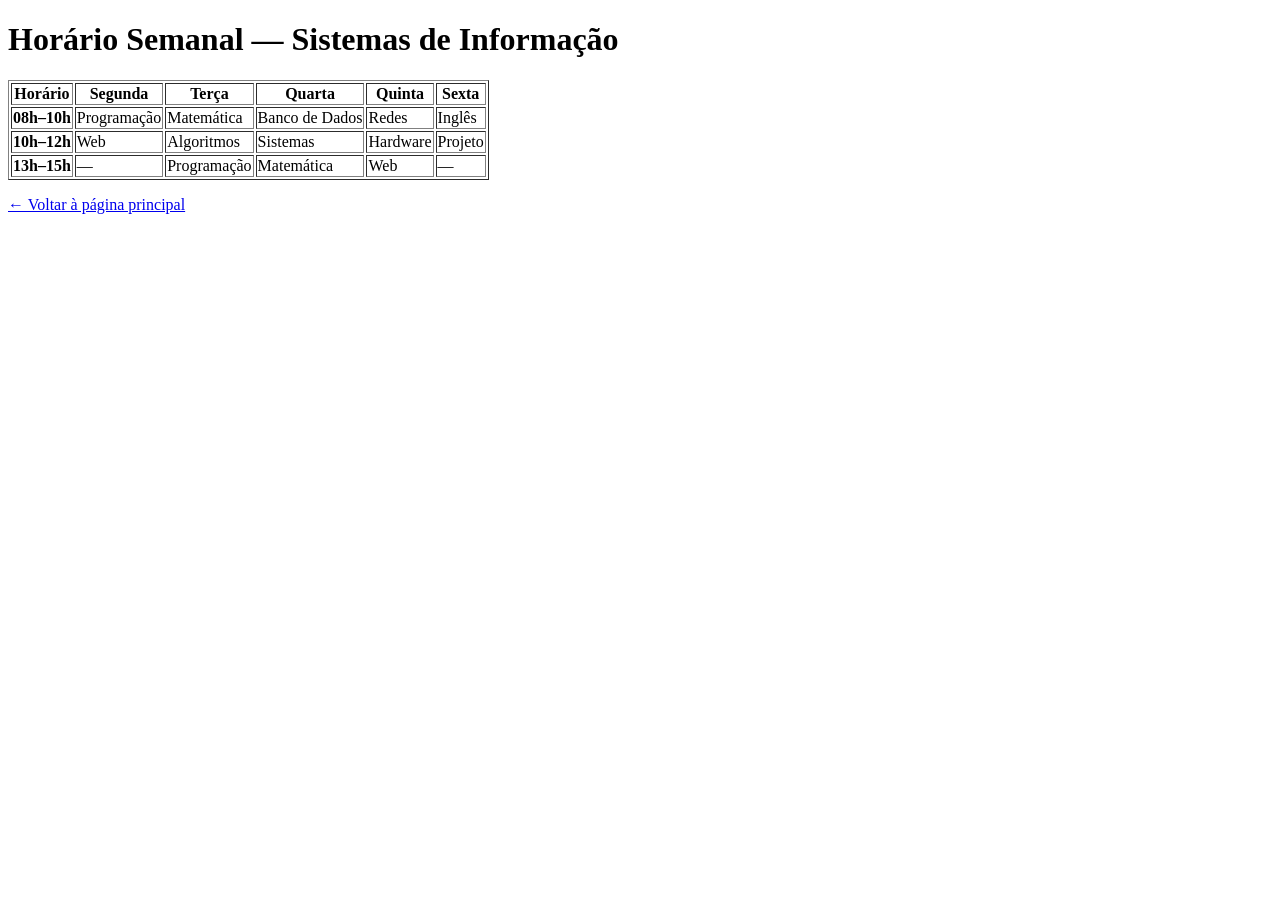
<file: cap04/at01.html>
<!DOCTYPE html>
<html lang="pt-BR">
<head>
  <meta charset="UTF-8">
  <title>Horário Semanal — Cap. 4 / Ativ. 1</title>
</head>
<body>

  <h1>Horário Semanal — Sistemas de Informação</h1>

  <table border="1">
    <tr>
      <th>Horário</th>
      <th>Segunda</th>
      <th>Terça</th>
      <th>Quarta</th>
      <th>Quinta</th>
      <th>Sexta</th>
    </tr>

    <tr>
      <th>08h–10h</th>
      <td>Programação</td>
      <td>Matemática</td>
      <td>Banco de Dados</td>
      <td>Redes</td>
      <td>Inglês</td>
    </tr>

    <tr>
      <th>10h–12h</th>
      <td>Web</td>
      <td>Algoritmos</td>
      <td>Sistemas</td>
      <td>Hardware</td>
      <td>Projeto</td>
    </tr>

    <tr>
      <th>13h–15h</th>
      <td>—</td>
      <td>Programação</td>
      <td>Matemática</td>
      <td>Web</td>
      <td>—</td>
    </tr>
  </table>

  <p><a href="../index.html">← Voltar à página principal</a></p>

</body>
</html>
</file>
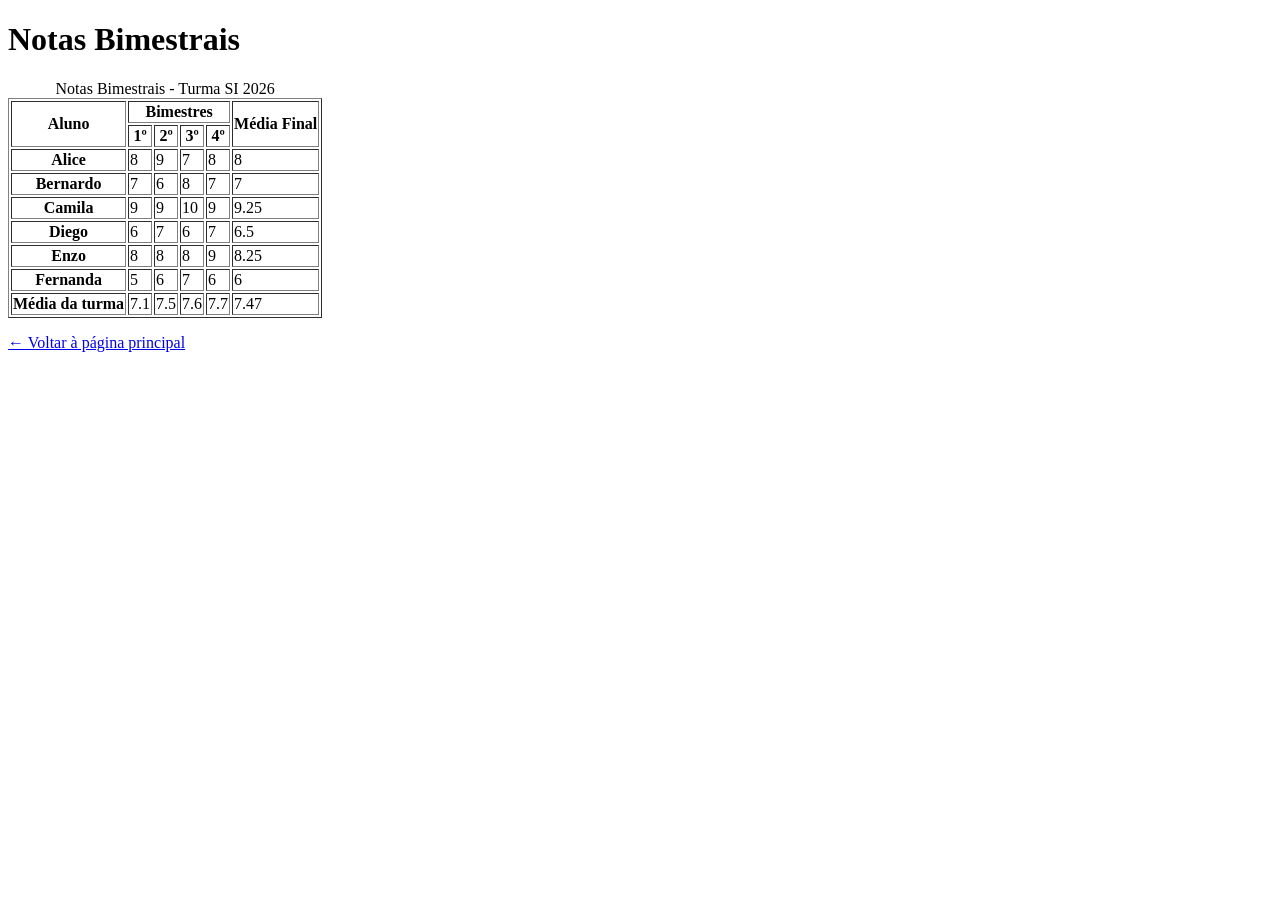
<file: cap04/at02.html>
<!DOCTYPE html>
<html lang="pt-BR">
<head>
  <meta charset="UTF-8">
  <title>Notas Bimestrais — Cap. 4 / Ativ. 2</title>
</head>
<body>

  <h1>Notas Bimestrais</h1>

  <table border="1">
    <caption>Notas Bimestrais - Turma SI 2026</caption>

    <thead>
      <tr>
        <th rowspan="2">Aluno</th>
        <th colspan="4">Bimestres</th>
        <th rowspan="2">Média Final</th>
      </tr>
      <tr>
        <th>1º</th>
        <th>2º</th>
        <th>3º</th>
        <th>4º</th>
      </tr>
    </thead>

    <tbody>
      <tr>
        <th>Alice</th>
        <td>8</td><td>9</td><td>7</td><td>8</td><td>8</td>
      </tr>
      <tr>
        <th>Bernardo</th>
        <td>7</td><td>6</td><td>8</td><td>7</td><td>7</td>
      </tr>
      <tr>
        <th>Camila</th>
        <td>9</td><td>9</td><td>10</td><td>9</td><td>9.25</td>
      </tr>
      <tr>
        <th>Diego</th>
        <td>6</td><td>7</td><td>6</td><td>7</td><td>6.5</td>
      </tr>
      <tr>
        <th>Enzo</th>
        <td>8</td><td>8</td><td>8</td><td>9</td><td>8.25</td>
      </tr>
      <tr>
        <th>Fernanda</th>
        <td>5</td><td>6</td><td>7</td><td>6</td><td>6</td>
      </tr>
    </tbody>

    <tfoot>
      <tr>
        <th>Média da turma</th>
        <td>7.1</td>
        <td>7.5</td>
        <td>7.6</td>
        <td>7.7</td>
        <td>7.47</td>
      </tr>
    </tfoot>
  </table>

  <p><a href="../index.html">← Voltar à página principal</a></p>

</body>
</html>
</file>
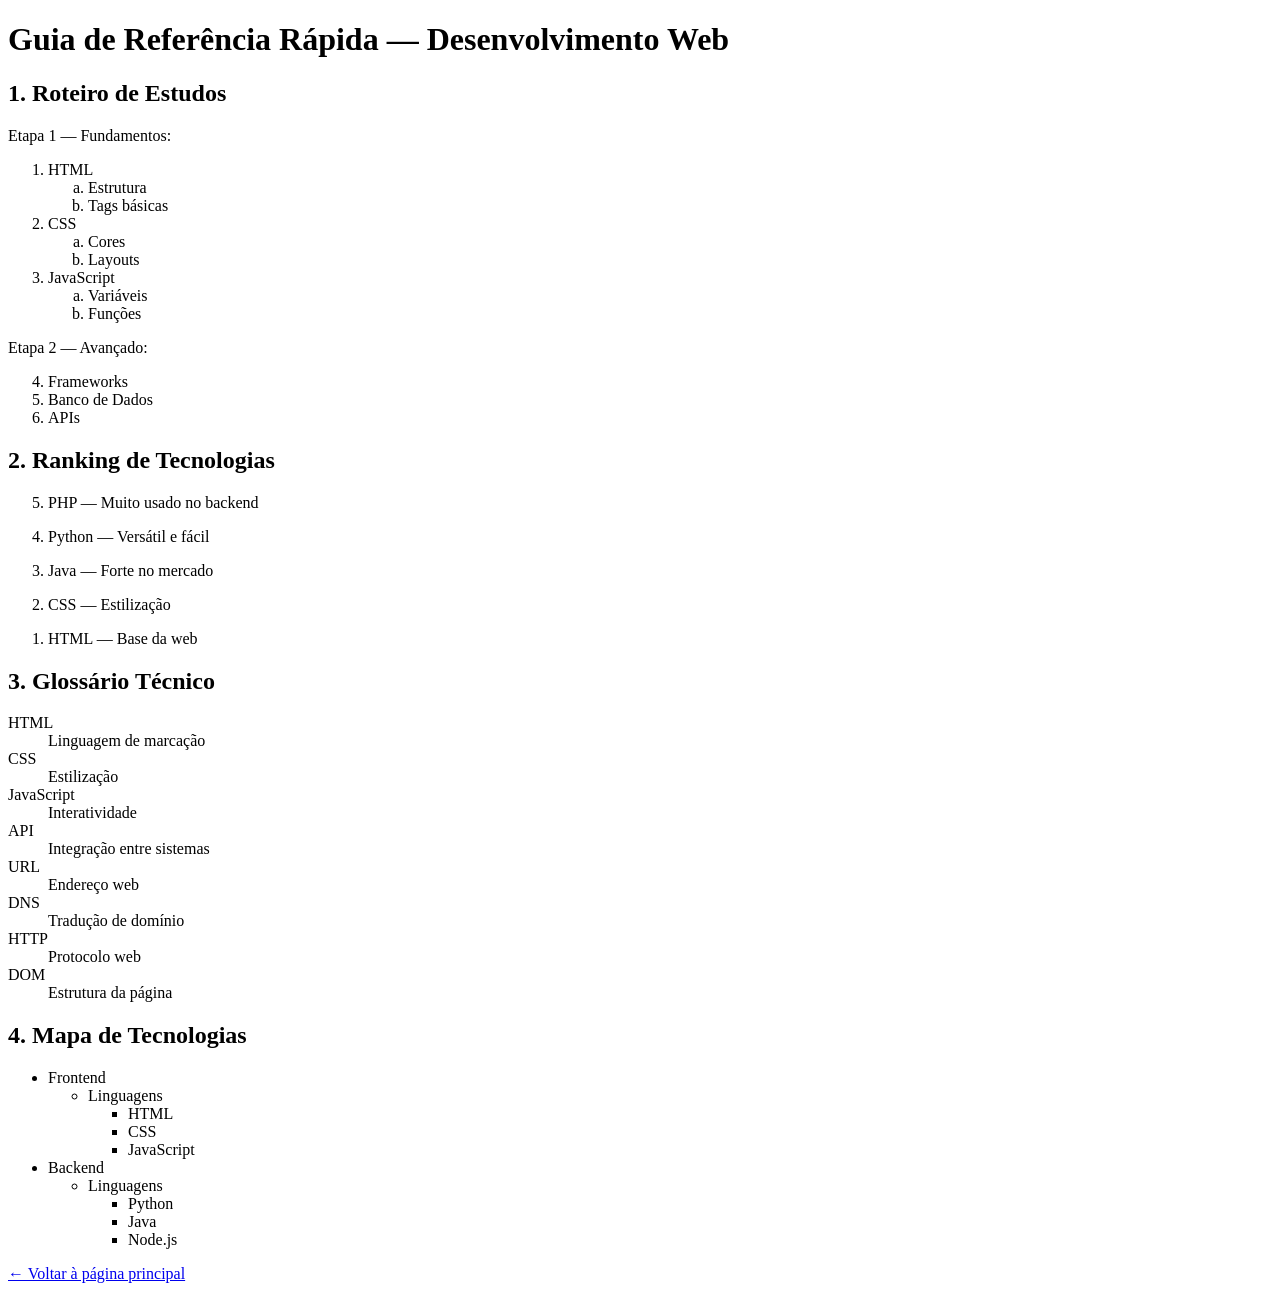
<file: cap04/at03.html>
<!DOCTYPE html>
<html lang="pt-BR">
<head>
  <meta charset="UTF-8">
  <title>Listas Avançadas — Cap. 4 / Ativ. 3</title>
</head>
<body>

  <h1>Guia de Referência Rápida — Desenvolvimento Web</h1>

  <section>
    <h2>1. Roteiro de Estudos</h2>
    <p>Etapa 1 — Fundamentos:</p>
    <ol>
      <li>HTML
        <ol type="a">
          <li>Estrutura</li>
          <li>Tags básicas</li>
        </ol>
      </li>
      <li>CSS
        <ol type="a">
          <li>Cores</li>
          <li>Layouts</li>
        </ol>
      </li>
      <li>JavaScript
        <ol type="a">
          <li>Variáveis</li>
          <li>Funções</li>
        </ol>
      </li>
    </ol>

    <p>Etapa 2 — Avançado:</p>
    <ol start="4">
      <li>Frameworks</li>
      <li>Banco de Dados</li>
      <li>APIs</li>
    </ol>
  </section>

  <section>
    <h2>2. Ranking de Tecnologias</h2>
    <ol reversed>
      <li><p>PHP — Muito usado no backend</p></li>
      <li><p>Python — Versátil e fácil</p></li>
      <li><p>Java — Forte no mercado</p></li>
      <li><p>CSS — Estilização</p></li>
      <li><p>HTML — Base da web</p></li>
    </ol>
  </section>

  <section>
    <h2>3. Glossário Técnico</h2>
    <dl>
      <dt>HTML</dt>
      <dd>Linguagem de marcação</dd>

      <dt>CSS</dt>
      <dd>Estilização</dd>

      <dt>JavaScript</dt>
      <dd>Interatividade</dd>

      <dt>API</dt>
      <dd>Integração entre sistemas</dd>

      <dt>URL</dt>
      <dd>Endereço web</dd>

      <dt>DNS</dt>
      <dd>Tradução de domínio</dd>

      <dt>HTTP</dt>
      <dd>Protocolo web</dd>

      <dt>DOM</dt>
      <dd>Estrutura da página</dd>
    </dl>
  </section>

  <section>
    <h2>4. Mapa de Tecnologias</h2>
    <ul>
      <li>Frontend
        <ul>
          <li>Linguagens
            <ul>
              <li>HTML</li>
              <li>CSS</li>
              <li>JavaScript</li>
            </ul>
          </li>
        </ul>
      </li>
      <li>Backend
        <ul>
          <li>Linguagens
            <ul>
              <li>Python</li>
              <li>Java</li>
              <li>Node.js</li>
            </ul>
          </li>
        </ul>
      </li>
    </ul>
  </section>

  <p><a href="../index.html">← Voltar à página principal</a></p>

</body>
</html>
</file>
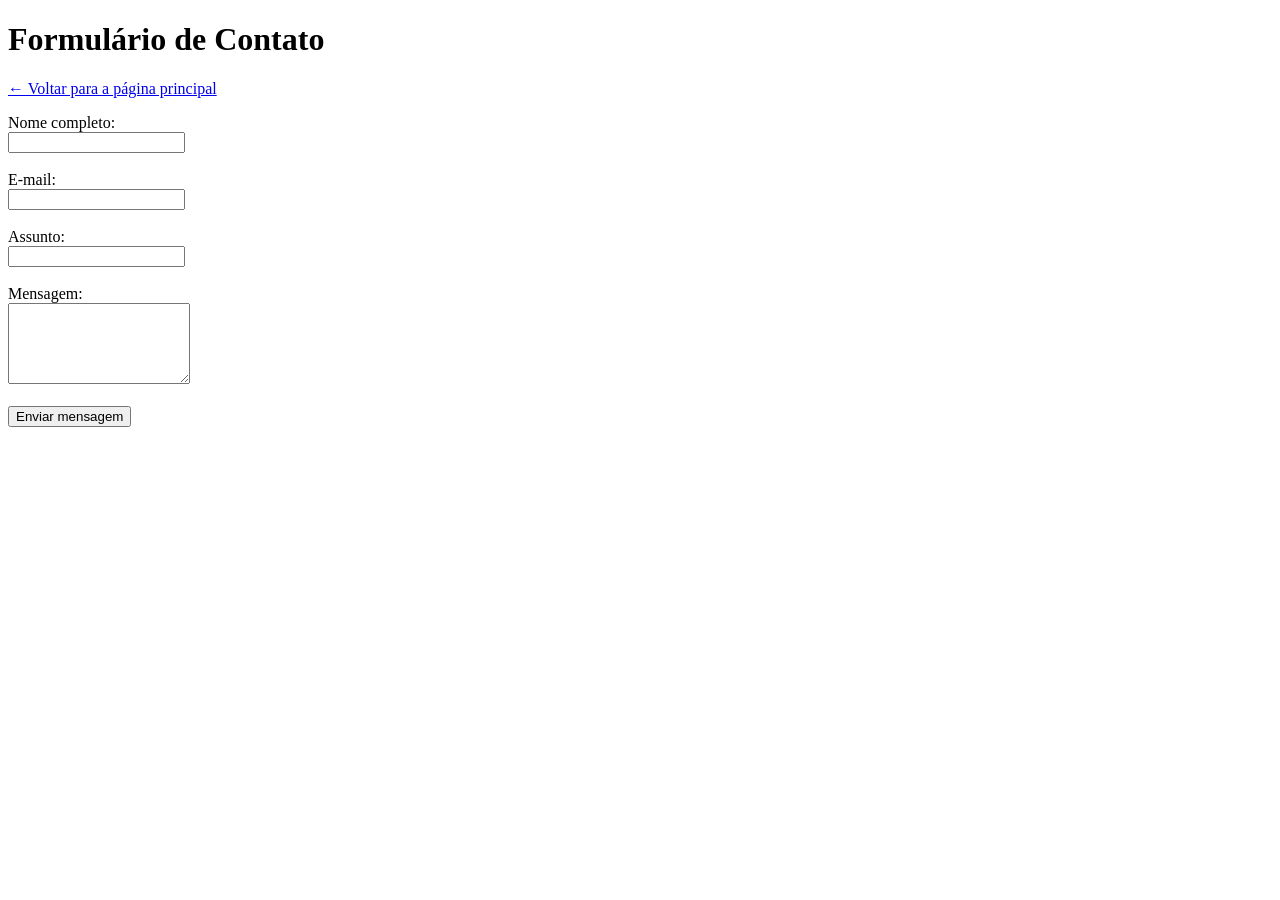
<file: cap05/at01.html>
<!DOCTYPE html>
<html lang="pt-BR">
<head>
  <meta charset="UTF-8" />
  <meta name="viewport" content="width=device-width, initial-scale=1.0" />
  <title>PWEB1 — Cap. 05 — AT01 — Formulário de Contato</title>
</head>
<body>

  <header>
    <h1>Formulário de Contato</h1>
    <p><a href="../index.html">← Voltar para a página principal</a></p>
  </header>

  <main>

    <form action="https://httpbin.org/get" method="get">

      <label for="nome">Nome completo:</label><br>
      <input type="text" id="nome" name="nome"><br><br>

      <label for="email">E-mail:</label><br>
      <input type="email" id="email" name="email"><br><br>

      <label for="assunto">Assunto:</label><br>
      <input type="text" id="assunto" name="assunto"><br><br>

      <label for="mensagem">Mensagem:</label><br>
      <textarea id="mensagem" name="mensagem" rows="5"></textarea><br><br>

      <button type="submit">Enviar mensagem</button>

    </form>

  </main>

</body>
</html>
</file>
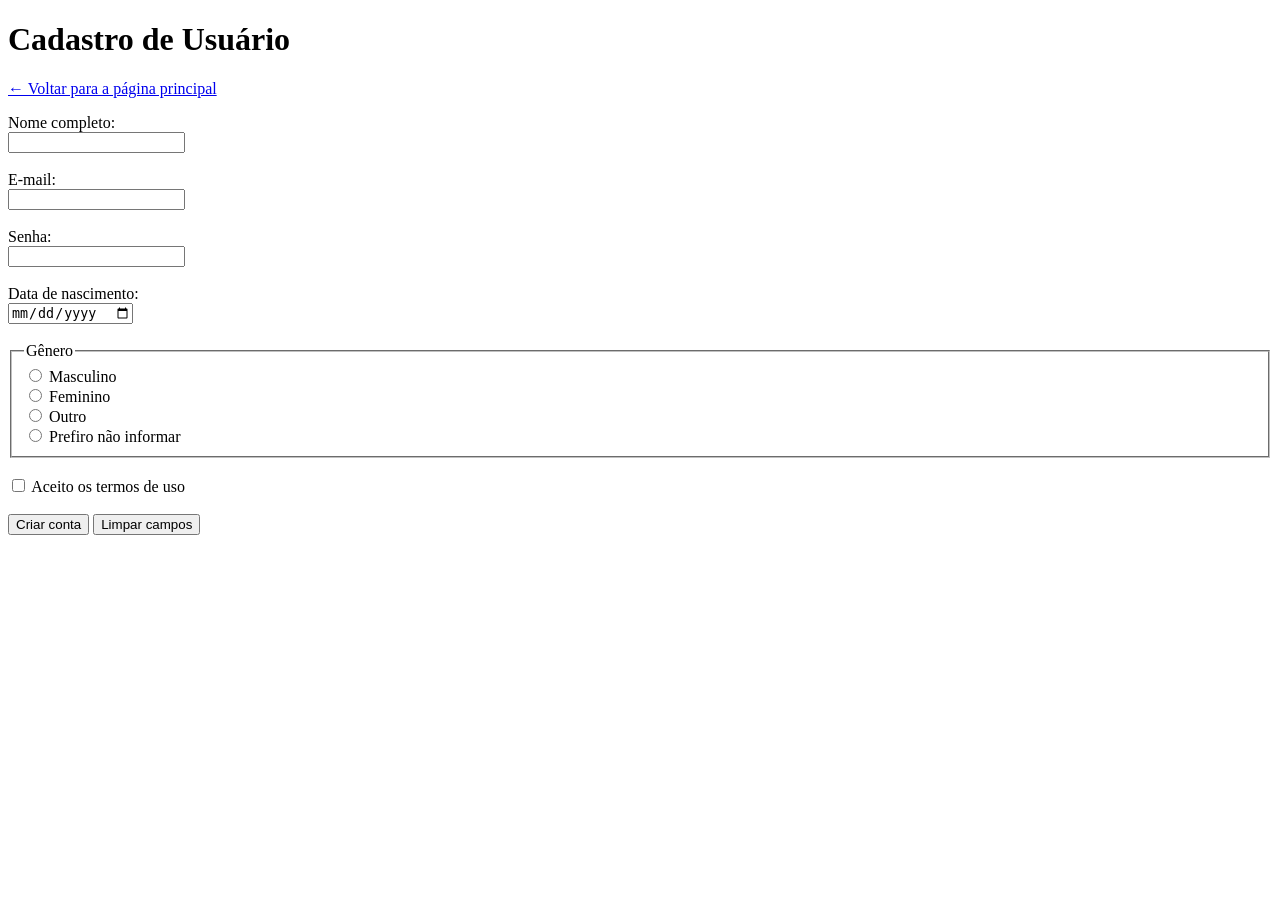
<file: cap05/at02.html>
<!DOCTYPE html>
<html lang="pt-BR">
<head>
  <meta charset="UTF-8" />
  <meta name="viewport" content="width=device-width, initial-scale=1.0" />
  <title>PWEB1 — Cap. 05 — AT02 — Cadastro de Usuário</title>
</head>
<body>

  <header>
    <h1>Cadastro de Usuário</h1>
    <p><a href="../index.html">← Voltar para a página principal</a></p>
  </header>

  <main>

    <form action="https://httpbin.org/post" method="post">

      <label for="nome">Nome completo:</label><br>
      <input type="text" id="nome" name="nome" required minlength="3"><br><br>

      <label for="email">E-mail:</label><br>
      <input type="email" id="email" name="email" required><br><br>

      <label for="senha">Senha:</label><br>
      <input type="password" id="senha" name="senha" required minlength="8"><br><br>

      <label for="nascimento">Data de nascimento:</label><br>
      <input type="date" id="nascimento" name="nascimento" required><br><br>

      <fieldset>
        <legend>Gênero</legend>

        <input type="radio" id="masculino" name="genero" value="masculino">
        <label for="masculino">Masculino</label><br>

        <input type="radio" id="feminino" name="genero" value="feminino">
        <label for="feminino">Feminino</label><br>

        <input type="radio" id="outro" name="genero" value="outro">
        <label for="outro">Outro</label><br>

        <input type="radio" id="nao" name="genero" value="prefiro_nao_informar">
        <label for="nao">Prefiro não informar</label>
      </fieldset>

      <br>

      <input type="checkbox" id="aceite" name="aceite" value="sim" required>
      <label for="aceite">Aceito os termos de uso</label>

      <br><br>

      <button type="submit">Criar conta</button>
      <button type="reset">Limpar campos</button>

    </form>

  </main>

</body>
</html>
</file>
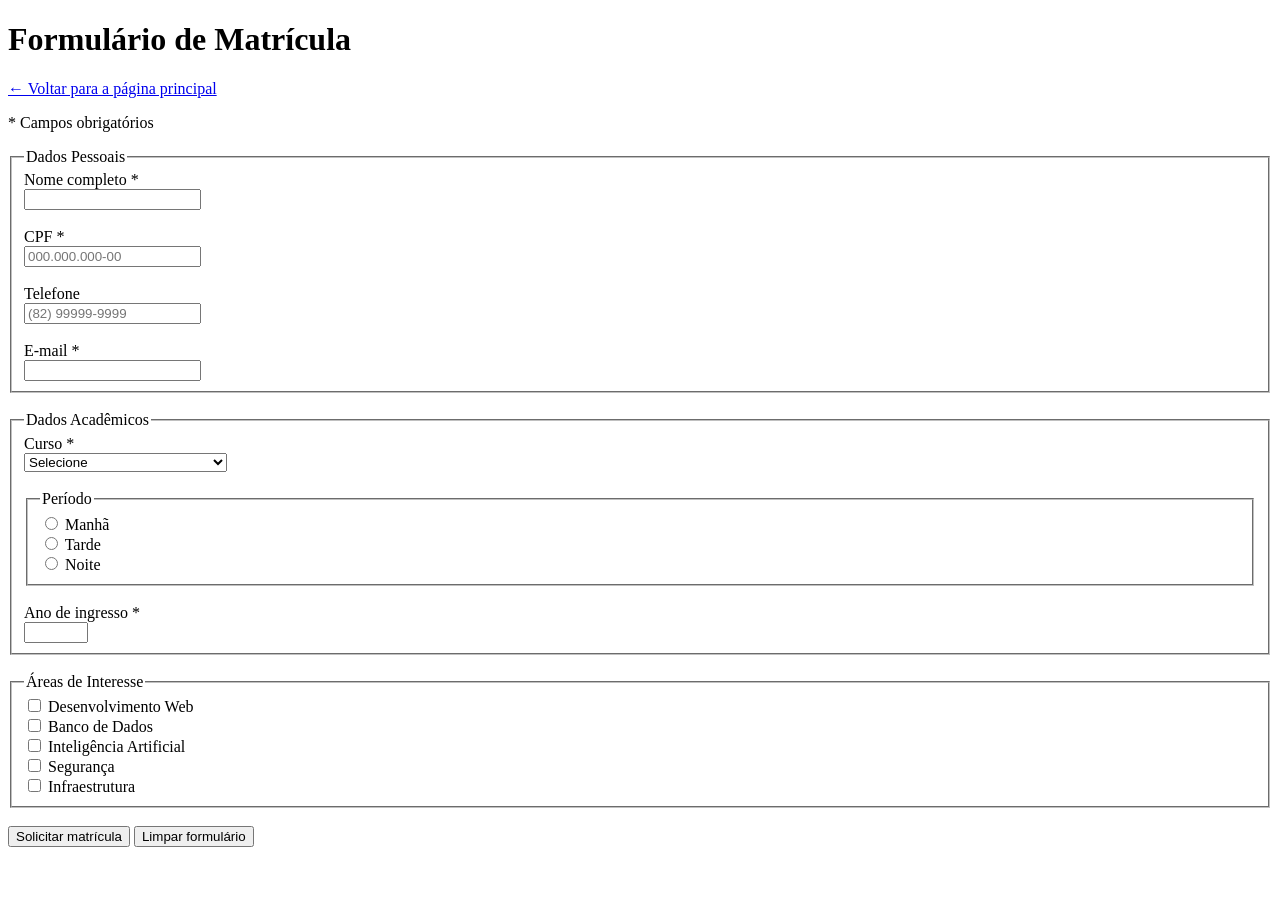
<file: cap05/at03.html>
<!DOCTYPE html>
<html lang="pt-BR">
<head>
  <meta charset="UTF-8" />
  <meta name="viewport" content="width=device-width, initial-scale=1.0" />
  <title>PWEB1 — Cap. 05 — AT03 — Matrícula</title>
</head>
<body>

  <header>
    <h1>Formulário de Matrícula</h1>
    <p><a href="../index.html">← Voltar para a página principal</a></p>
  </header>

  <main>

    <p>* Campos obrigatórios</p>

    <form action="https://httpbin.org/post" method="post">

      <!-- DADOS PESSOAIS -->
      <fieldset>
        <legend>Dados Pessoais</legend>

        <label for="nome">Nome completo *</label><br>
        <input type="text" id="nome" name="nome" required minlength="5"><br><br>

        <label for="cpf">CPF *</label><br>
        <input type="text" id="cpf" name="cpf"
          placeholder="000.000.000-00"
          pattern="\d{3}\.\d{3}\.\d{3}-\d{2}"
          title="CPF no formato 000.000.000-00"
          required><br><br>

        <label for="telefone">Telefone</label><br>
        <input type="tel" id="telefone" name="telefone"
          placeholder="(82) 99999-9999"><br><br>

        <label for="email">E-mail *</label><br>
        <input type="email" id="email" name="email" required>

      </fieldset>

      <br>

      <!-- DADOS ACADÊMICOS -->
      <fieldset>
        <legend>Dados Acadêmicos</legend>

        <label for="curso">Curso *</label><br>
        <select id="curso" name="curso" required>
          <option value="">Selecione</option>

          <optgroup label="Computação">
            <option>Sistemas de Informação</option>
            <option>Ciência da Computação</option>
            <option>Engenharia da Computação</option>
          </optgroup>

          <optgroup label="Gestão">
            <option>Administração</option>
            <option>Ciências Contábeis</option>
          </optgroup>
        </select>

        <br><br>

        <fieldset>
          <legend>Período</legend>

          <input type="radio" name="periodo" value="manha"> Manhã<br>
          <input type="radio" name="periodo" value="tarde"> Tarde<br>
          <input type="radio" name="periodo" value="noite"> Noite
        </fieldset>

        <br>

        <label for="ano">Ano de ingresso *</label><br>
        <input type="number" id="ano" name="ano_ingresso"
          min="2025" max="2030" required>

      </fieldset>

      <br>

      <!-- INTERESSES -->
      <fieldset>
        <legend>Áreas de Interesse</legend>

        <input type="checkbox" name="interesses[]" value="web"> Desenvolvimento Web<br>
        <input type="checkbox" name="interesses[]" value="bd"> Banco de Dados<br>
        <input type="checkbox" name="interesses[]" value="ia"> Inteligência Artificial<br>
        <input type="checkbox" name="interesses[]" value="seguranca"> Segurança<br>
        <input type="checkbox" name="interesses[]" value="infra"> Infraestrutura

      </fieldset>

      <br>

      <button type="submit">Solicitar matrícula</button>
      <button type="reset">Limpar formulário</button>

    </form>

  </main>

</body>
</html>
</file>
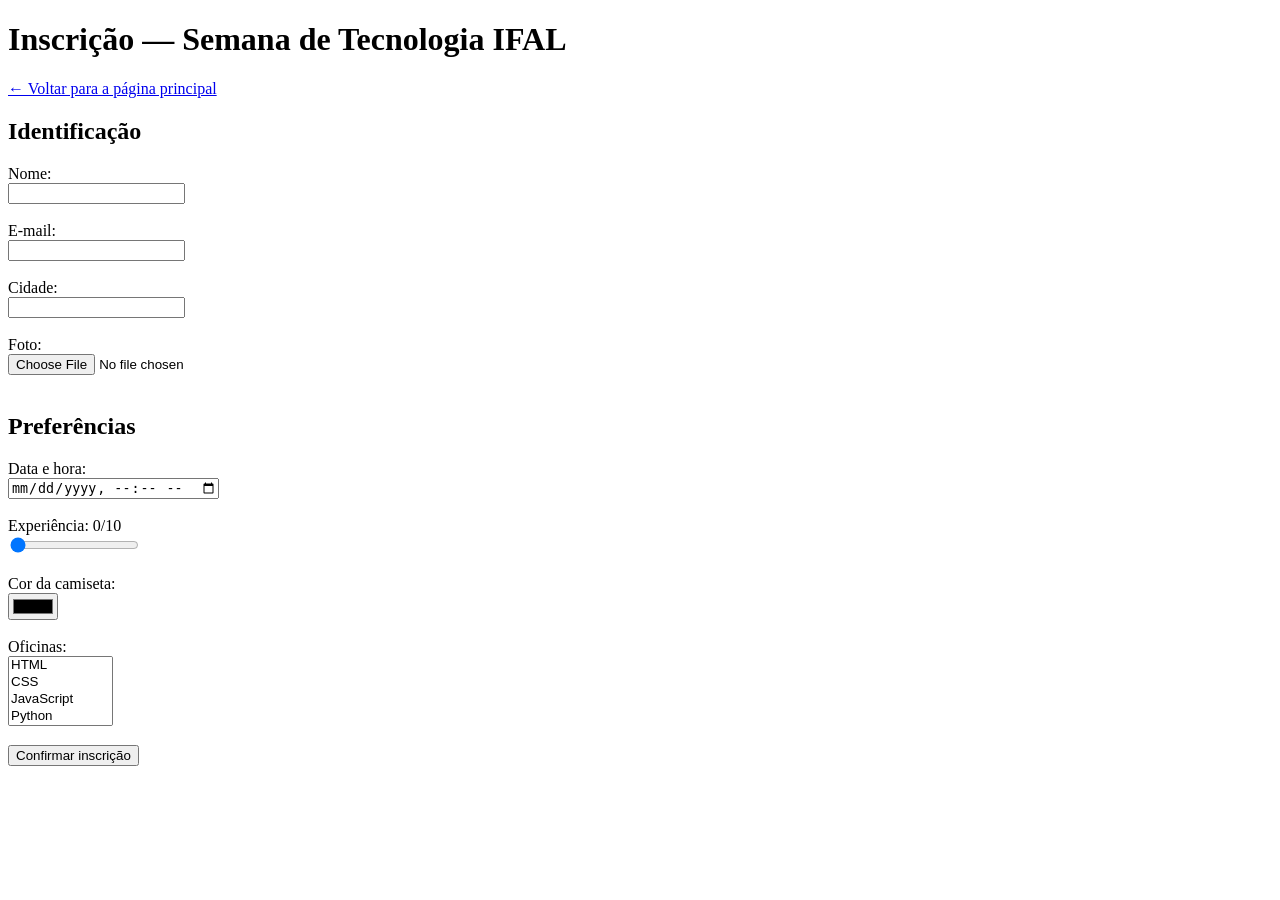
<file: cap05/at04.html>
<!DOCTYPE html>
<html lang="pt-BR">
<head>
  <meta charset="UTF-8" />
  <meta name="viewport" content="width=device-width, initial-scale=1.0" />
  <title>PWEB1 — Cap. 05 — AT04 — Evento</title>
</head>
<body>

  <header>
    <h1>Inscrição — Semana de Tecnologia IFAL</h1>
    <p><a href="../index.html">← Voltar para a página principal</a></p>
  </header>

  <main>

    <form action="https://httpbin.org/post" method="post" enctype="multipart/form-data">

      <h2>Identificação</h2>

      <label for="nome">Nome:</label><br>
      <input type="text" id="nome" name="nome" required><br><br>

      <label for="email">E-mail:</label><br>
      <input type="email" id="email" name="email" required><br><br>

      <label for="cidade">Cidade:</label><br>
      <input list="cidades" id="cidade" name="cidade">
      <datalist id="cidades">
        <option value="Maceió">
        <option value="Arapiraca">
        <option value="Palmeira dos Índios">
        <option value="Rio Largo">
        <option value="Penedo">
        <option value="Maragogi">
        <option value="União dos Palmares">
        <option value="Delmiro Gouveia">
      </datalist><br><br>

      <label for="foto">Foto:</label><br>
      <input type="file" id="foto" name="foto"><br><br>

      <h2>Preferências</h2>

      <label for="chegada">Data e hora:</label><br>
      <input type="datetime-local" id="chegada" name="chegada"><br><br>

      <!-- AQUI ESTÁ A ALTERAÇÃO -->
      <label for="experiencia">Experiência: <span id="valor-exp">0</span>/10</label><br>
      <input type="range" id="experiencia" name="experiencia" min="0" max="10" value="0"
        oninput="document.getElementById('valor-exp').textContent = this.value"><br><br>

      <label for="cor">Cor da camiseta:</label><br>
      <input type="color" id="cor" name="cor"><br><br>

      <label for="oficinas">Oficinas:</label><br>
      <select id="oficinas" name="oficinas[]" multiple size="4">
        <option>HTML</option>
        <option>CSS</option>
        <option>JavaScript</option>
        <option>Python</option>
        <option>Banco de Dados</option>
      </select>

      <input type="hidden" name="edicao" value="2026">

      <br><br>

      <button type="submit">Confirmar inscrição</button>

    </form>

  </main>

</body>
</html>
</file>
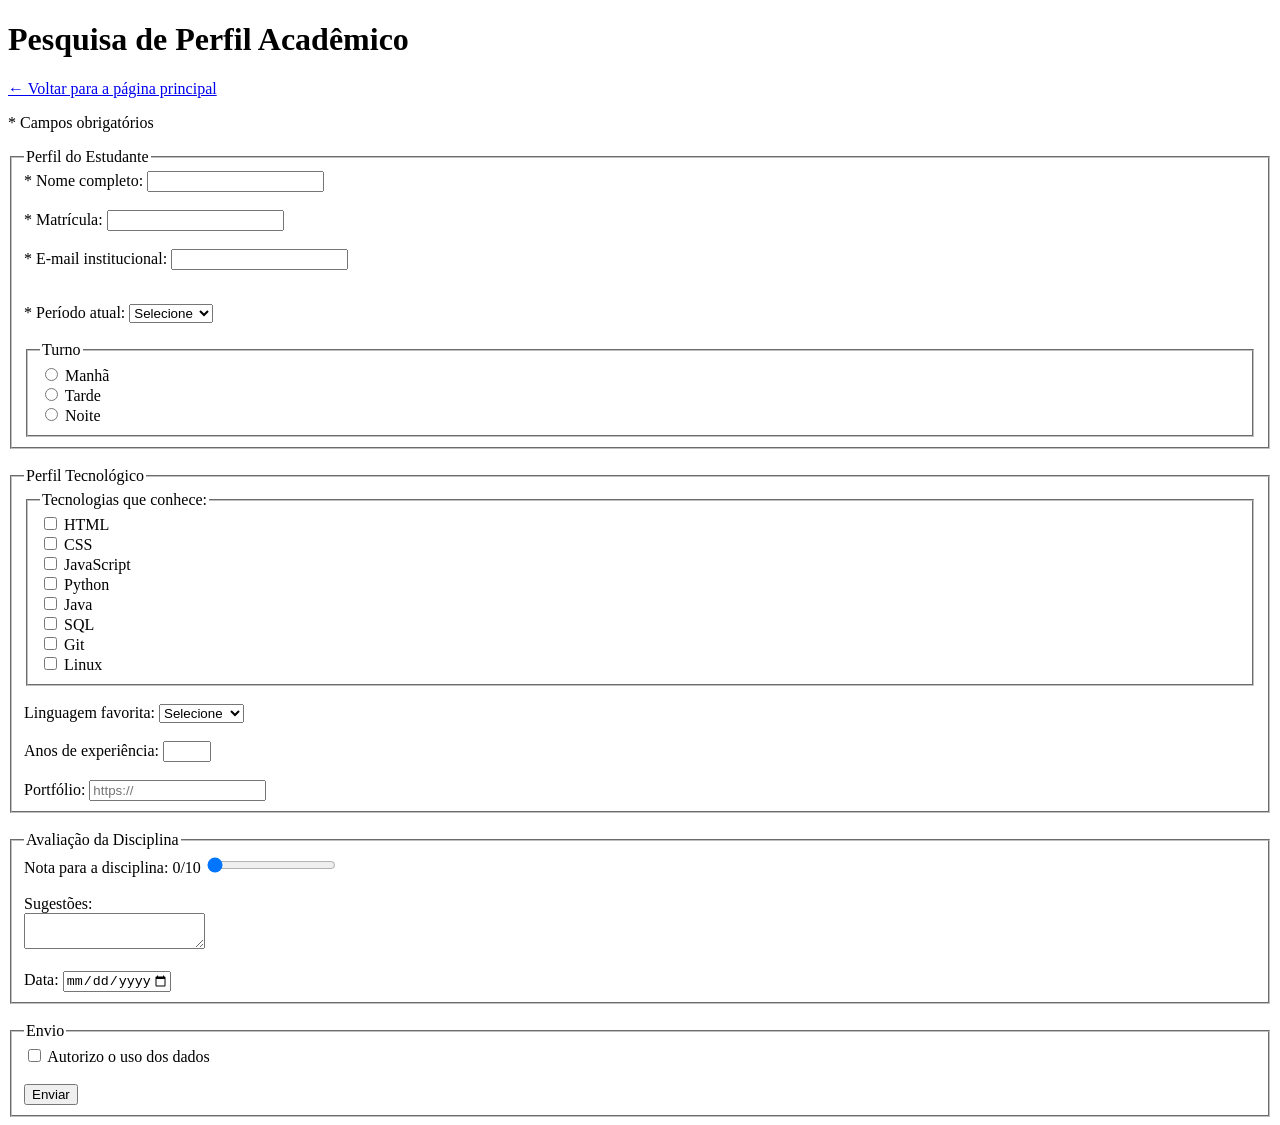
<file: cap05/at05.html>
<!DOCTYPE html>
<html lang="pt-BR">
<head>
  <meta charset="UTF-8" />
  <meta name="viewport" content="width=device-width, initial-scale=1.0" />
  <title>PWEB1 — Cap. 05 — AT05 — Pesquisa Acadêmica</title>
</head>
<body>

  <header>
    <h1>Pesquisa de Perfil Acadêmico</h1>
    <p><a href="../index.html">← Voltar para a página principal</a></p>
  </header>

  <main>
    <p>* Campos obrigatórios</p>

    <form action="https://httpbin.org/post" method="post" novalidate>

      <input type="hidden" name="pesquisa_id" value="PWEB1-2026-1" />

      <fieldset>
        <legend>Perfil do Estudante</legend>

        <label for="nome">* Nome completo:</label>
        <input type="text" id="nome" name="nome" autocomplete="name" required />

        <br><br>

        <label for="matricula">* Matrícula:</label>
        <input type="text" id="matricula" name="matricula"
          pattern="\d{7}"
          title="A matrícula deve ter 7 dígitos numéricos"
          required />

        <br><br>

        <label for="email">* E-mail institucional:</label>
        <input type="email" id="email" name="email"
          pattern="[a-zA-Z0-9._%+\-]+@ifal\.edu\.br"
          onblur="validarEmail(this)" />
        <p id="erro-email"></p>

        <br>

        <label for="periodo">* Período atual:</label>
        <select id="periodo" name="periodo" required>
          <option value="">Selecione</option>
          <option value="1">1º período</option>
          <option value="2">2º período</option>
          <option value="3">3º período</option>
          <option value="4">4º período</option>
          <option value="5">5º período</option>
          <option value="6">6º período</option>
          <option value="7">7º período</option>
          <option value="8">8º período</option>
        </select>

        <br><br>

        <fieldset>
          <legend>Turno</legend>
          <input type="radio" id="manha" name="turno" value="manha" />
          <label for="manha">Manhã</label><br>
          <input type="radio" id="tarde" name="turno" value="tarde" />
          <label for="tarde">Tarde</label><br>
          <input type="radio" id="noite" name="turno" value="noite" />
          <label for="noite">Noite</label>
        </fieldset>

      </fieldset>

      <br>

      <fieldset>
        <legend>Perfil Tecnológico</legend>

        <fieldset>
          <legend>Tecnologias que conhece:</legend>
          <input type="checkbox" name="tecnologias[]" value="html" /> HTML<br>
          <input type="checkbox" name="tecnologias[]" value="css" /> CSS<br>
          <input type="checkbox" name="tecnologias[]" value="js" /> JavaScript<br>
          <input type="checkbox" name="tecnologias[]" value="python" /> Python<br>
          <input type="checkbox" name="tecnologias[]" value="java" /> Java<br>
          <input type="checkbox" name="tecnologias[]" value="sql" /> SQL<br>
          <input type="checkbox" name="tecnologias[]" value="git" /> Git<br>
          <input type="checkbox" name="tecnologias[]" value="linux" /> Linux
        </fieldset>

        <br>

        <label for="linguagem">Linguagem favorita:</label>
        <select id="linguagem" name="linguagem">
          <option value="">Selecione</option>
          <option value="java">Java</option>
          <option value="python">Python</option>
          <option value="js">JavaScript</option>
        </select>

        <br><br>

        <label for="experiencia_anos">Anos de experiência:</label>
        <input type="number" id="experiencia_anos" name="experiencia_anos" min="0" max="30" />

        <br><br>

        <label for="portfolio">Portfólio:</label>
        <input type="url" id="portfolio" name="portfolio" placeholder="https://" />

      </fieldset>

      <br>

      <fieldset>
        <legend>Avaliação da Disciplina</legend>

        <!-- NOTA INICIANDO EM 0 -->
        <label for="nota">Nota para a disciplina: <span id="valor-nota">0</span>/10</label>
        <input type="range" id="nota" name="nota" min="0" max="10" value="0"
          oninput="document.getElementById('valor-nota').textContent = this.value" />

        <br><br>

        <label for="sugestoes">Sugestões:</label><br>
        <textarea id="sugestoes" name="sugestoes"></textarea>

        <br><br>

        <label for="data_preenchimento">Data:</label>
        <input type="date" id="data_preenchimento" name="data_preenchimento" required />

      </fieldset>

      <br>

      <fieldset>
        <legend>Envio</legend>

        <input type="checkbox" required />
        <label>Autorizo o uso dos dados</label>

        <br><br>

        <button type="submit">Enviar</button>

      </fieldset>

    </form>
  </main>

  <script>
    function validarEmail(campo) {
      const erro = document.getElementById('erro-email');
      if (!campo.value.endsWith('@ifal.edu.br')) {
        erro.textContent = 'Use e-mail institucional';
      } else {
        erro.textContent = '';
      }
    }

    document.getElementById('data_preenchimento').max =
      new Date().toISOString().split('T')[0];
  </script>

</body>
</html>
</file>
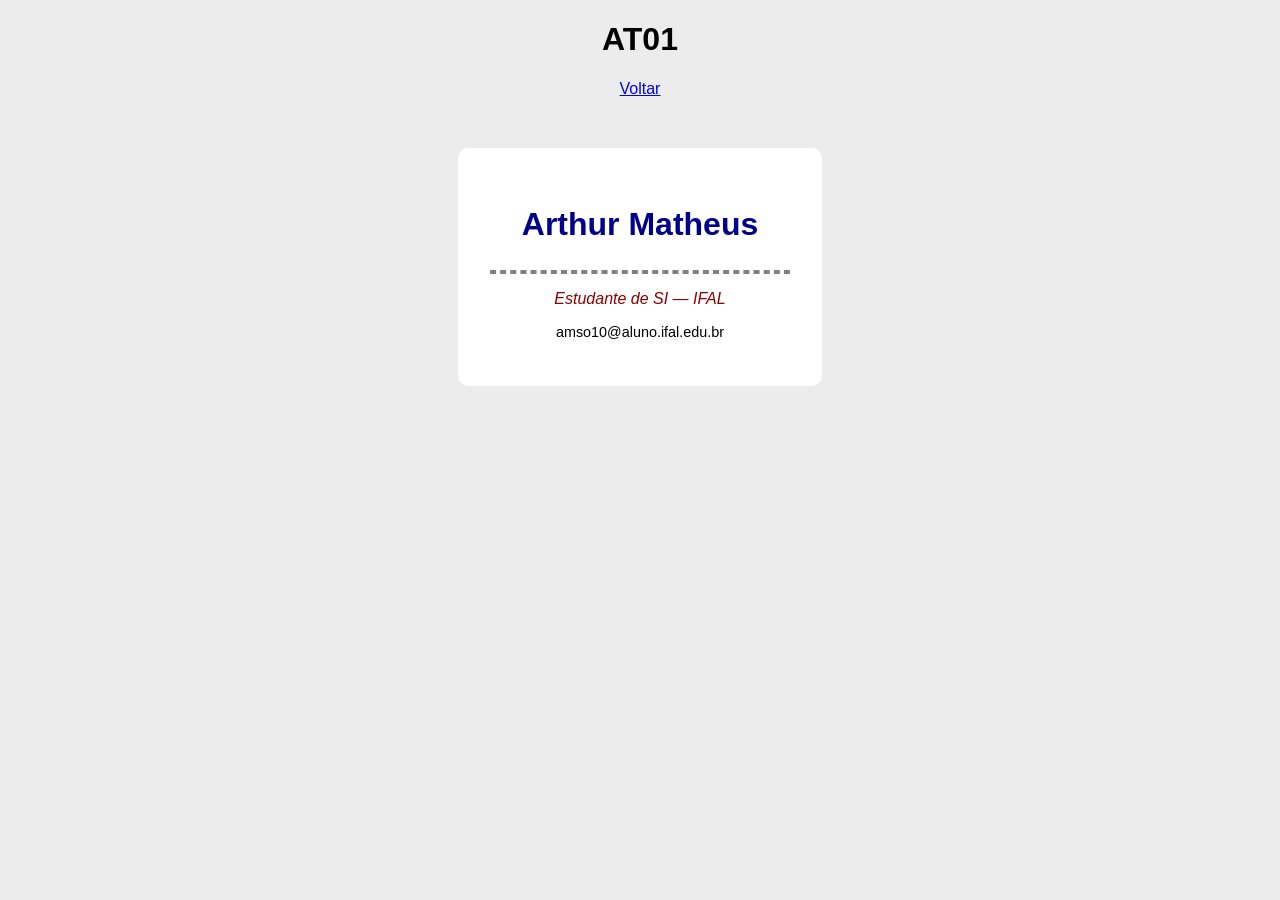
<file: cap07/at01.html>
<!DOCTYPE html>
<html lang="pt-BR">
<head>
  <meta charset="UTF-8">
  <meta name="viewport" content="width=device-width, initial-scale=1.0">
  <title>AT01</title>

  <style>
    body{
      font-family: Arial, sans-serif;
      background-color: #ececec;
      text-align: center;
    }

    .cartao{
      background-color: white;
      width: 300px;
      margin: 50px auto;
      padding: 2rem;
      border-radius: 10px;
    }

    .cartao-nome{
      font-size: 2rem;
      color: darkblue;
    }

    .cartao-divisor{
      border: 2px dashed gray;
    }

    .cartao-cargo{
      font-style: italic;
      color: darkred;
    }

    .cartao-email{
      font-size: 0.9rem;
    }
  </style>
</head>

<body>

<header>
  <h1>AT01</h1>
  <p><a href="../index.html">Voltar</a></p>
</header>

<main>
  <article class="cartao">
    <h1 class="cartao-nome">Arthur Matheus</h1>

    <hr class="cartao-divisor">

    <p class="cartao-cargo">
      Estudante de SI — IFAL
    </p>

    <p class="cartao-email">
      amso10@aluno.ifal.edu.br
    </p>
  </article>
</main>

</body>
</html>
</file>
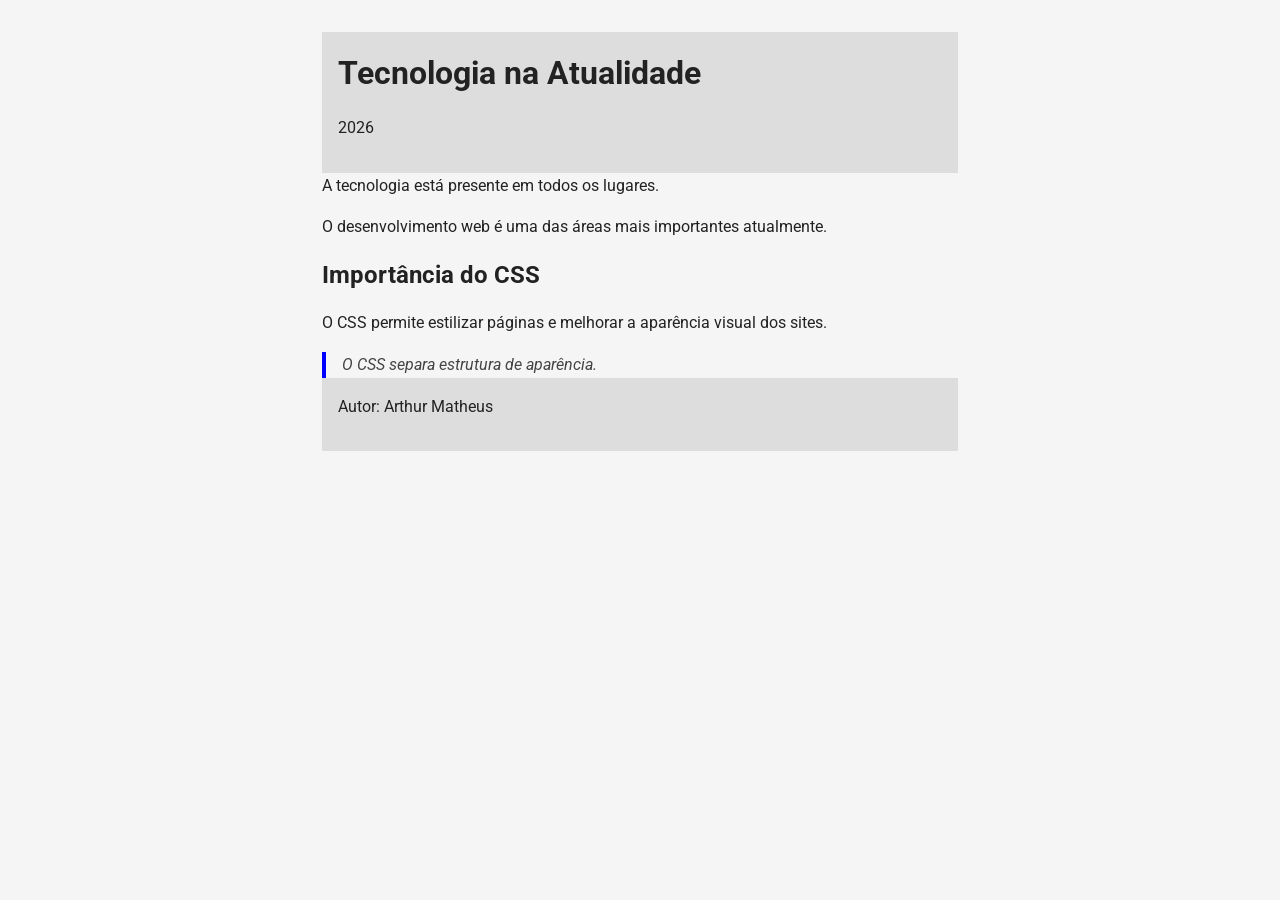
<file: cap07/at02.html>
<!DOCTYPE html>
<html lang="pt-BR">
<head>
  <meta charset="UTF-8">
  <meta name="viewport" content="width=device-width, initial-scale=1.0">

  <title>AT02</title>

  <link rel="preconnect" href="https://fonts.googleapis.com">
  <link rel="preconnect" href="https://fonts.gstatic.com" crossorigin>

  <link href="https://fonts.googleapis.com/css2?family=Roboto&display=swap" rel="stylesheet">

  <link rel="stylesheet" href="at02.css">
</head>

<body>

<div class="container">

<header>
  <h1>Tecnologia na Atualidade</h1>
  <p>2026</p>
</header>

<article>

  <p>
    A tecnologia está presente em todos os lugares.
  </p>

  <p>
    O desenvolvimento web é uma das áreas mais importantes atualmente.
  </p>

  <h2>Importância do CSS</h2>

  <p>
    O CSS permite estilizar páginas e melhorar a aparência visual dos sites.
  </p>

  <blockquote>
    O CSS separa estrutura de aparência.
  </blockquote>

</article>

<footer>
  <p>Autor: Arthur Matheus</p>
</footer>

</div>

</body>
</html>
</file>
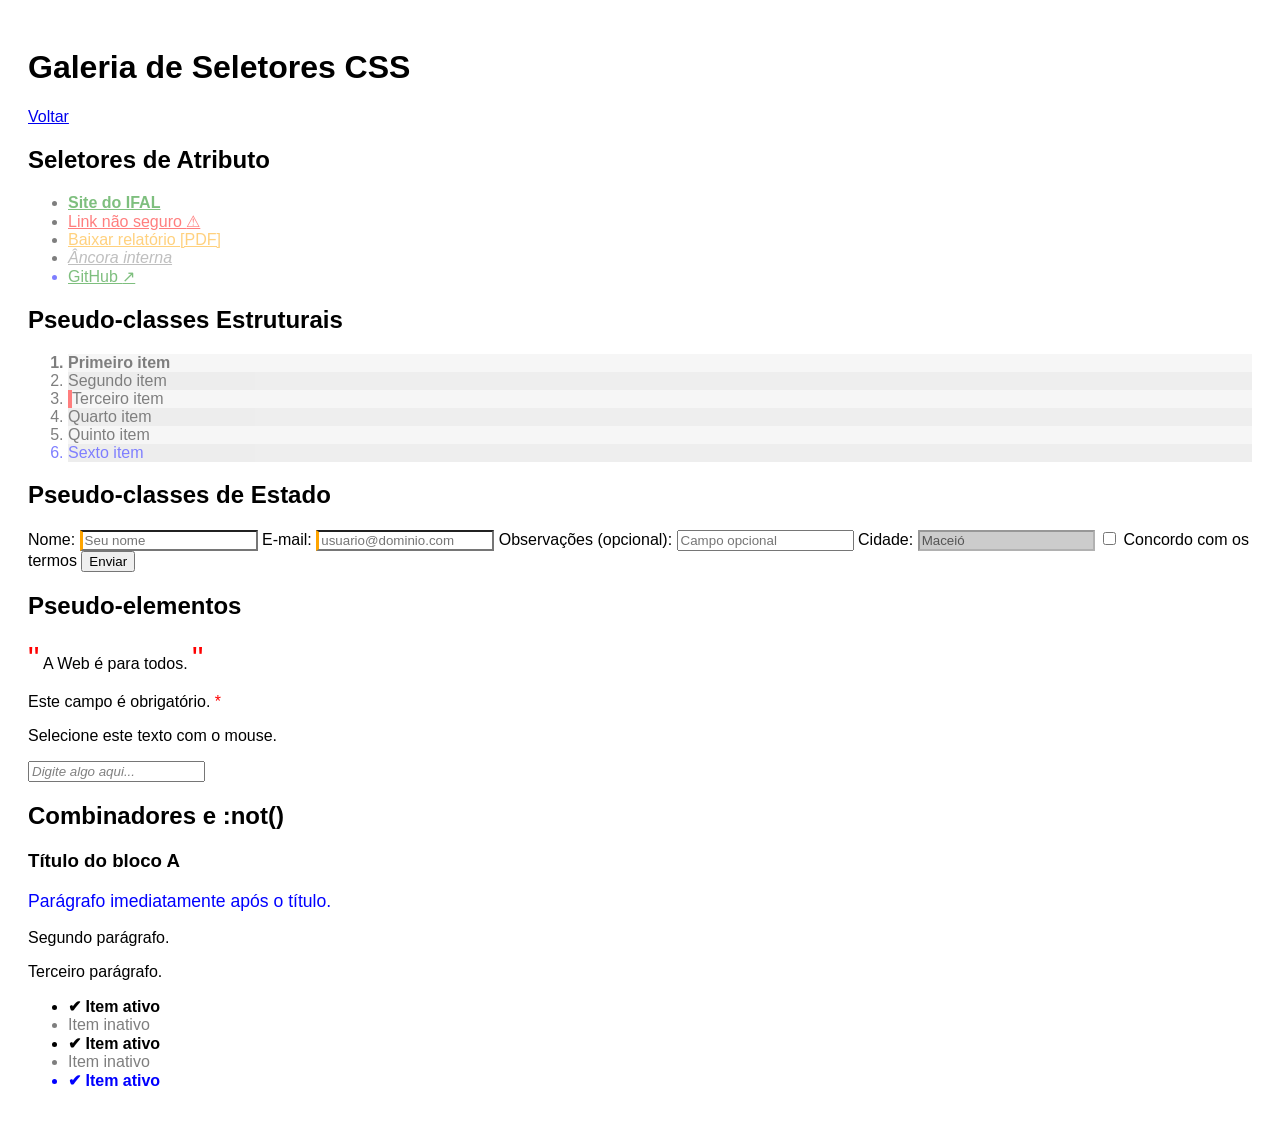
<file: cap07/at03.html>
<!DOCTYPE html>
<html lang="pt-BR">
<head>
  <meta charset="UTF-8">
  <meta name="viewport" content="width=device-width, initial-scale=1.0">
  <title>AT03</title>

  <link rel="stylesheet" href="at03.css">
</head>

<body>

  <header>
    <h1>Galeria de Seletores CSS</h1>
    <p><a href="../index.html">Voltar</a></p>
  </header>

  <main>

    <section id="sec-atributo">
      <h2>Seletores de Atributo</h2>

      <ul>
        <li><a href="https://ifal.edu.br">Site do IFAL</a></li>

        <li><a href="http://exemplo.com">
          Link não seguro
        </a></li>

        <li><a href="relatorio.pdf">
          Baixar relatório
        </a></li>

        <li><a href="#ancora">
          Âncora interna
        </a></li>

        <li><a href="https://github.com" target="_blank">
          GitHub
        </a></li>
      </ul>
    </section>

    <section id="sec-estrutural">
      <h2>Pseudo-classes Estruturais</h2>

      <ol>
        <li>Primeiro item</li>
        <li>Segundo item</li>
        <li>Terceiro item</li>
        <li>Quarto item</li>
        <li>Quinto item</li>
        <li>Sexto item</li>
      </ol>
    </section>

    <section id="sec-estado">
      <h2>Pseudo-classes de Estado</h2>

      <form novalidate>

        <label for="nome-03">Nome:</label>

        <input
          type="text"
          id="nome-03"
          name="nome"
          required
          placeholder="Seu nome"
        />

        <label for="email-03">E-mail:</label>

        <input
          type="email"
          id="email-03"
          name="email"
          required
          placeholder="usuario@dominio.com"
        />

        <label for="obs-03">
          Observações (opcional):
        </label>

        <input
          type="text"
          id="obs-03"
          name="obs"
          placeholder="Campo opcional"
        />

        <label for="cidade-03">Cidade:</label>

        <input
          type="text"
          id="cidade-03"
          name="cidade"
          disabled
          value="Maceió"
        />

        <label>
          <input type="checkbox" name="aceite-03" />
          Concordo com os termos
        </label>

        <button type="submit">
          Enviar
        </button>

      </form>
    </section>

    <section id="sec-pseudoelemento">
      <h2>Pseudo-elementos</h2>

      <p class="citacao">
        A Web é para todos.
      </p>

      <p class="obrigatorio">
        Este campo é obrigatório.
      </p>

      <p class="destaque-selecao">
        Selecione este texto com o mouse.
      </p>

      <input
        type="text"
        class="input-custom"
        placeholder="Digite algo aqui..."
      />
    </section>

    <section id="sec-combinadores">
      <h2>Combinadores e :not()</h2>

      <h3>Título do bloco A</h3>

      <p>
        Parágrafo imediatamente após o título.
      </p>

      <p>
        Segundo parágrafo.
      </p>

      <p>
        Terceiro parágrafo.
      </p>

      <ul>
        <li class="ativo">Item ativo</li>
        <li>Item inativo</li>
        <li class="ativo">Item ativo</li>
        <li>Item inativo</li>
        <li class="ativo">Item ativo</li>
      </ul>
    </section>

  </main>

</body>
</html>
</file>
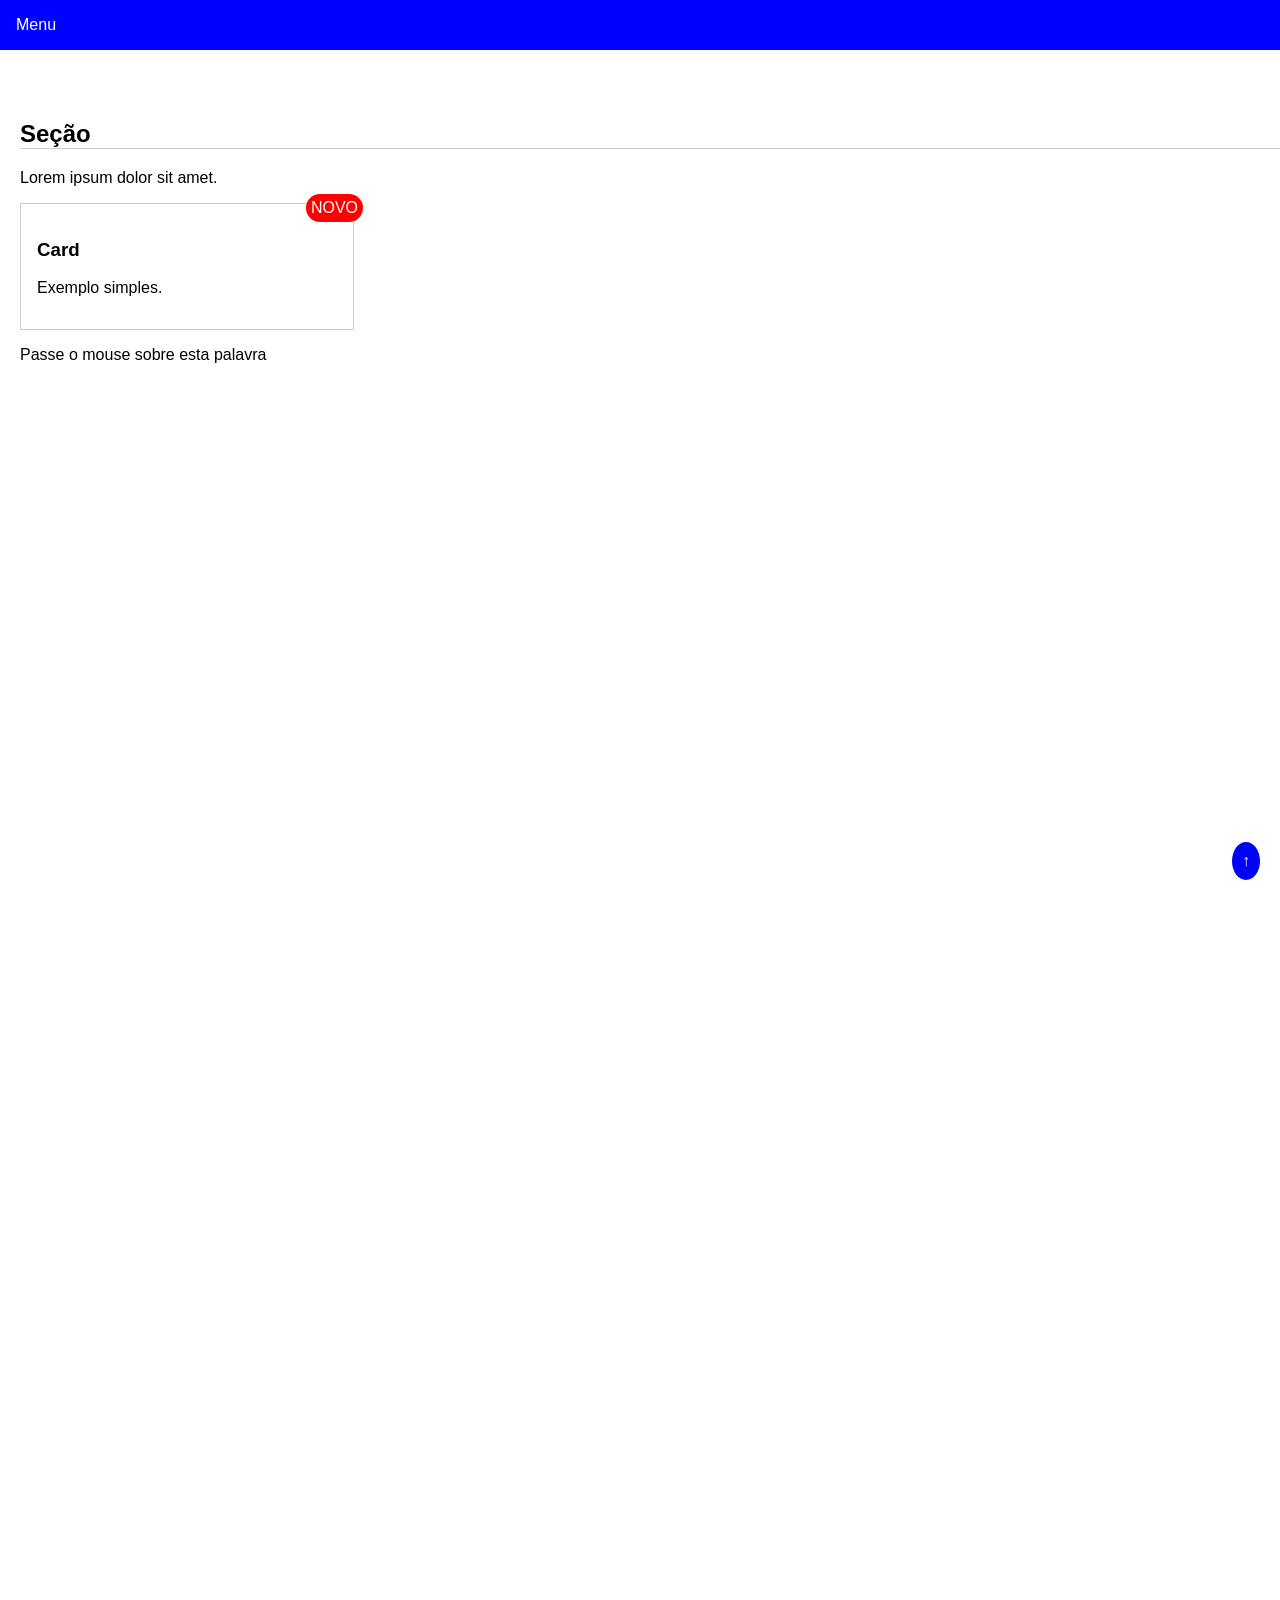
<file: cap07/at04.html>
<!DOCTYPE html>
<html lang="pt-BR">
<head>
  <meta charset="UTF-8">
  <meta name="viewport" content="width=device-width, initial-scale=1.0">
  <title>AT04</title>

  <link rel="stylesheet" href="at04.css">
</head>

<body id="topo">

<nav class="nav-fixa">
  Menu
</nav>

<main>

<h2 class="titulo-sticky">
  Seção
</h2>

<p>
  Lorem ipsum dolor sit amet.
</p>

<article class="cartao-destaque">
  <span class="selo">NOVO</span>

  <h3>Card</h3>

  <p>
    Exemplo simples.
  </p>
</article>

<p>
  Passe o mouse sobre

  <span class="tooltip-container">
    esta palavra

    <span class="tooltip-texto">
      Exemplo tooltip
    </span>
  </span>
</p>

<div style="height: 1500px;"></div>

<a href="#topo" class="btn-topo">
  ↑
</a>

</main>

</body>
</html>
</file>
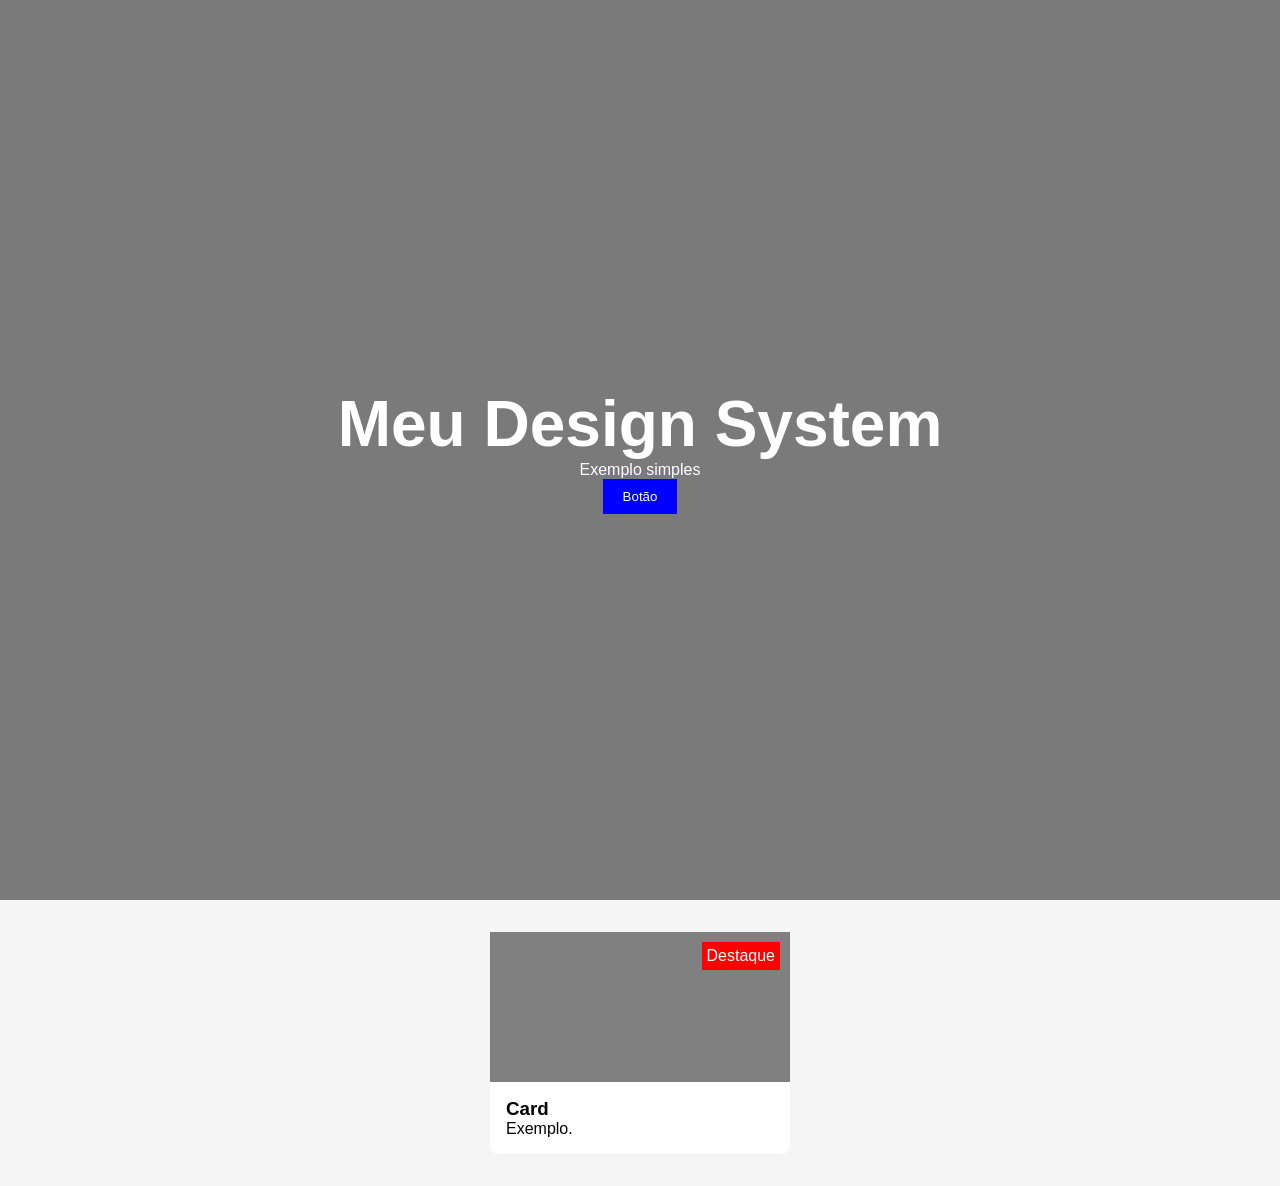
<file: cap07/at05.html>
<!DOCTYPE html>
<html lang="pt-BR">
<head>
  <meta charset="UTF-8">
  <meta name="viewport" content="width=device-width, initial-scale=1.0">
  <title>AT05</title>

  <link rel="stylesheet" href="at05-style.css">
</head>

<body>

<section class="hero">
  <h1 class="hero__titulo">
    Meu Design System
  </h1>

  <p class="hero__subtitulo">
    Exemplo simples
  </p>

  <button class="btn btn--primario">
    Botão
  </button>
</section>

<article class="card">
  <span class="card__badge">
    Destaque
  </span>

  <div class="card__imagem"></div>

  <div class="card__corpo">
    <h3 class="card__titulo">
      Card
    </h3>

    <p class="card__texto">
      Exemplo.
    </p>
  </div>
</article>

</body>
</html>
</file>
<file: cap07/at02.css>
*,
*::before,
*::after{
  box-sizing: border-box;
  margin: 0;
  padding: 0;
}

html{
  font-size: 16px;
}

body{
  font-family: Roboto, sans-serif;
  line-height: 1.6;
  background-color: #f5f5f5;
  color: #222;
}

.container{
  max-width: 700px;
  margin: 0 auto;
  padding: 2rem;
}

header,
footer{
  background-color: #ddd;
  padding: 1rem;
}

h1{
  font-size: 2rem;
  margin-bottom: 1rem;
}

h2{
  font-size: 1.5rem;
  margin-top: 1rem;
  margin-bottom: 1rem;
}

p{
  margin-bottom: 1rem;
}

blockquote{
  border-left: 4px solid blue;
  padding-left: 1rem;
  font-style: italic;
  color: #444;
}
</file>
<file: cap07/at03.css>
body{
  font-family: Arial;
  padding: 20px;
}

a[href^="https"]{
  color: green;
}

a[href^="http://"]{
  color: red;
}

a[href^="http://"]::after{
  content: " ⚠";
}

a[href$=".pdf"]{
  color: orange;
}

a[href$=".pdf"]::after{
  content: " [PDF]";
}

a[href^="#"]{
  color: gray;
  font-style: italic;
}

a[target="_blank"]::after{
  content: " ↗";
}

li:first-child{
  font-weight: bold;
}

li:last-child{
  color: blue;
}

ol li:nth-child(even){
  background-color: #ddd;
}

ol li:nth-child(odd){
  background-color: #eee;
}

ol li:nth-child(3){
  border-left: 4px solid red;
}

input:focus{
  outline: 2px solid blue;
  outline-offset: 2px;
}

input:disabled{
  background-color: #ccc;
  cursor: not-allowed;
}

input:required{
  border-left: 3px solid orange;
}

button:hover{
  background-color: lightblue;
}

.citacao::before{
  content: '"';
  color: red;
  font-size: 2rem;
}

.citacao::after{
  content: '"';
  color: red;
  font-size: 2rem;
}

.obrigatorio::after{
  content: " *";
  color: red;
}

::selection{
  background-color: black;
  color: white;
}

.input-custom::placeholder{
  color: gray;
  font-style: italic;
}

h3 + p{
  color: blue;
  font-size: 1.1rem;
}

li:not(.ativo){
  opacity: 0.5;
}

li.ativo{
  font-weight: bold;
}

li.ativo::before{
  content: "✔ ";
}
</file>
<file: cap07/at04.css>
:root{
  --cor-primaria: blue;
  --cor-fundo: white;
  --cor-texto: black;
  --altura-nav: 60px;
  --espaco-md: 1rem;
  --espaco-lg: 2rem;
  --raio-borda: 8px;
  --raio-circulo: 9999px;
}

body{
  font-family: Arial;
  margin: 0;
}

.nav-fixa{
  position: fixed;
  top: 0;
  left: 0;
  width: 100%;
  background-color: blue;
  color: white;
  padding: 1rem;
  z-index: 1000;
}

main{
  padding-top: 100px;
  padding-left: 20px;
}

.titulo-sticky{
  position: sticky;
  top: 60px;
  background-color: white;
  border-bottom: 1px solid #ccc;
}

.cartao-destaque{
  position: relative;
  border: 1px solid #ccc;
  padding: 1rem;
  width: 300px;
}

.selo{
  position: absolute;
  top: -10px;
  right: -10px;
  background-color: red;
  color: white;
  border-radius: 9999px;
  padding: 5px;
}

.btn-topo{
  position: fixed;
  bottom: 20px;
  right: 20px;
  background-color: blue;
  color: white;
  padding: 10px;
  border-radius: 50%;
  text-decoration: none;
}

.tooltip-container{
  position: relative;
  display: inline-block;
}

.tooltip-texto{
  visibility: hidden;
  position: absolute;
  bottom: 125%;
  left: 50%;
  background-color: black;
  color: white;
  padding: 5px;
  border-radius: 5px;
  transform: translateX(-50%);
}

.tooltip-container:hover .tooltip-texto{
  visibility: visible;
}
</file>
<file: cap07/at05-style.css>
@import url('at05-reset.css');
@import url('at05-variables.css');

body{
  font-family: Arial;
  background-color: var(--cor-fundo);
}

.hero{
  height: 100vh;

  background-image:
  linear-gradient(rgba(0,0,0,0.5),
  rgba(0,0,0,0.5)),
  url('https://picsum.photos/1200/800');

  background-size: cover;

  color: white;

  display: flex;
  flex-direction: column;
  justify-content: center;
  align-items: center;
}

.hero__titulo{
  font-size: var(--texto-display);
}

.btn{
  padding: 10px 20px;
  border: none;
  cursor: pointer;
}

.btn--primario{
  background-color: var(--cor-primaria);
  color: white;
}

.card{
  position: relative;

  width: 300px;

  margin: 2rem auto;

  background-color: white;

  border-radius: var(--raio-md);
}

.card__badge{
  position: absolute;

  top: 10px;
  right: 10px;

  background-color: red;
  color: white;
  padding: 5px;
}

.card__imagem{
  height: 150px;
  background-color: gray;
}

.card__corpo{
  padding: 1rem;
}
</file>
